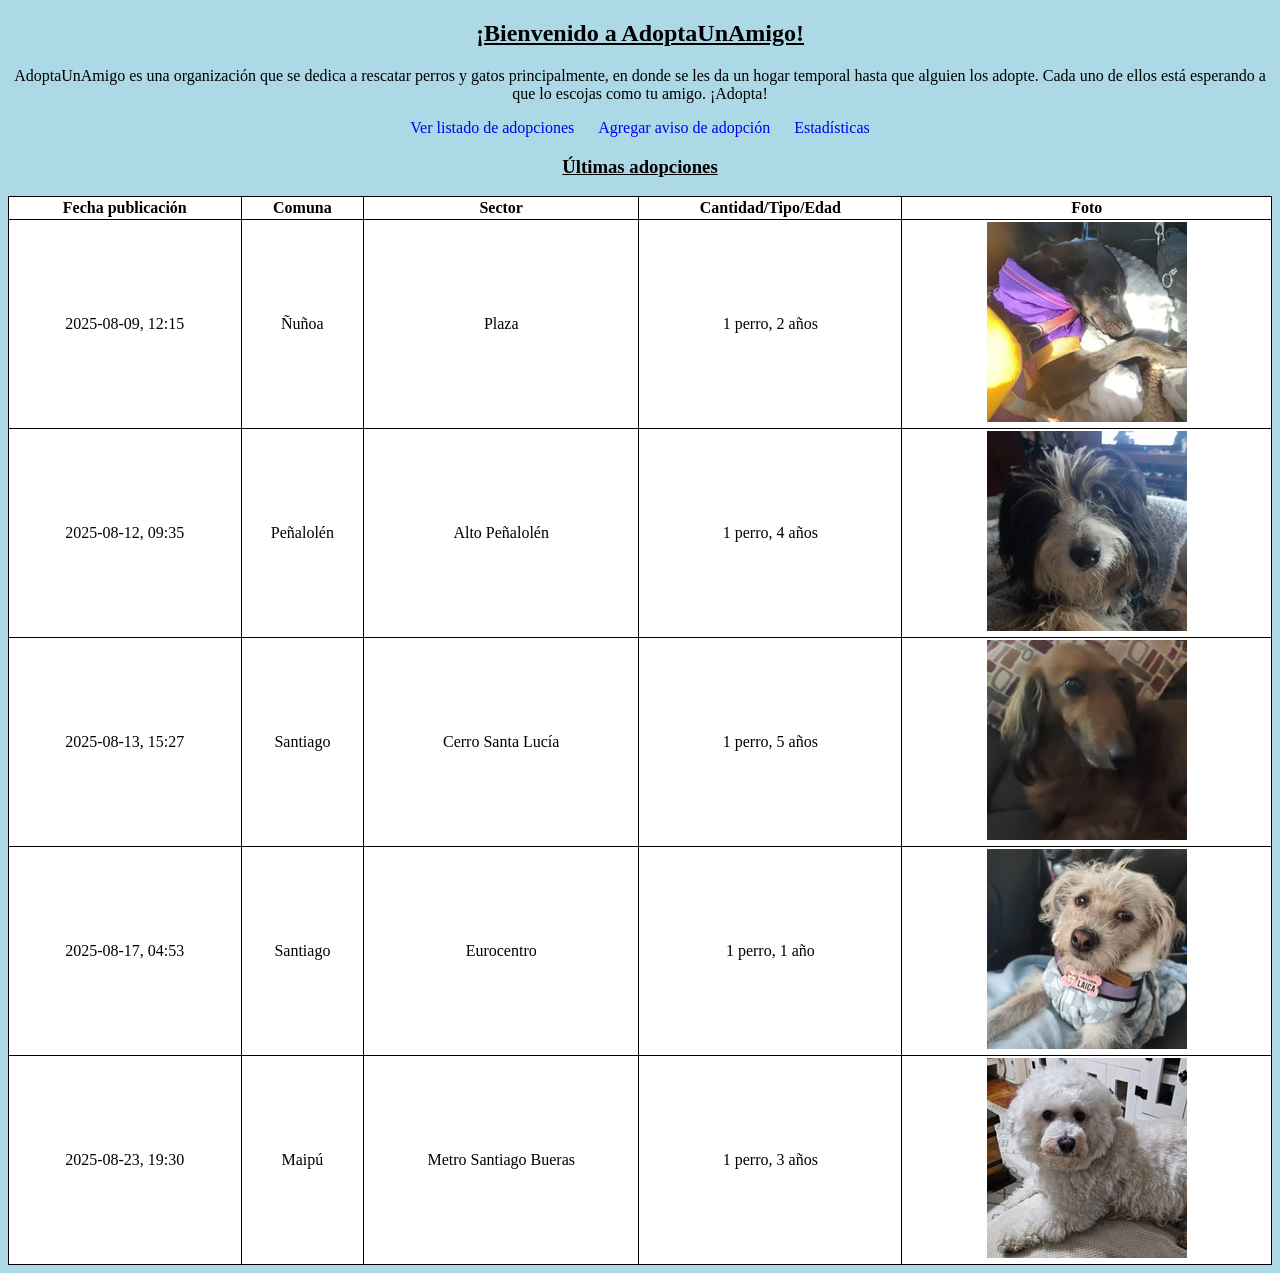
<file: html/index.html>
<!DOCTYPE html>
<html lang="es">

<head>
    <style>
        table {
        border-collapse: collapse;
        width: 100%;
        background-color: white;
        }

        table, th, td {
        border:1px solid black;
        padding:2px;
        }

        h2 {
        text-align: center;
        text-decoration: underline black;
        }
                
        h3 {
        text-align: center;
        text-decoration: underline black;
        }

        p {
        text-align: center;
        }

        .navbar {
        text-align: center;
        margin: 10px 0;       
        }

        .navbar-page {
        margin: 0 10px;  
        text-decoration: none;
        }

        body {
        background-color: lightblue;
        }

        td {
        text-align: center;
        }
    
    </style>

  <meta charset="UTF-8">

  <title>¡Bienvenido a AdoptaUnAmigo!</title>
</head>

<body>
    <div>
        <h2>¡Bienvenido a AdoptaUnAmigo!</h2>
        <p id="mensaje" >AdoptaUnAmigo es una organización que se dedica a rescatar perros y gatos principalmente, en
            donde se les da un hogar temporal hasta que alguien los adopte. Cada uno de ellos está esperando a que lo
            escojas como tu amigo. ¡Adopta!
        </p>
    </div>

    <div class="navbar">
        <a class="navbar-page" href="../html/listado.html">Ver listado de adopciones</a>
        <a class="navbar-page" href="../html/form.html">Agregar aviso de adopción</a>
        <a class="navbar-page" href="../html/estadisticas.html">Estadísticas</a>
    </div>




    <div>
        <h3>Últimas adopciones</h3>
        <div>
            <table>
                <tr>
                    <th>Fecha publicación</th>
                    <th>Comuna</th>
                    <th>Sector</th>
                    <th>Cantidad/Tipo/Edad</th>
                    <th>Foto</th>
                </tr>
                <tr>
                    <td>2025-08-09, 12:15</td>
                    <td>Ñuñoa</td>
                    <td>Plaza</td>
                    <td>1 perro, 2 años</td>
                    <td><img src="../fotos/lulú.jpeg" alt="Foto de Lulú, perra de 2 años en adopción"></td>
                </tr>
                <tr>
                    <td>2025-08-12, 09:35</td>
                    <td>Peñalolén</td>
                    <td>Alto Peñalolén</td>
                    <td>1 perro, 4 años</td>
                    <td><img src="../fotos/gordo.jpeg" alt="Foto de Sombra, perro de 4 años en adopción"></td>
                </tr>
                <tr>
                    <td>2025-08-13, 15:27</td>
                    <td>Santiago</td>
                    <td>Cerro Santa Lucía</td>
                    <td>1 perro, 5 años</td>
                    <td><img src="../fotos/nano.jpeg" alt="Foto de Nano, perro de 5 años en adopción"></td>
                </tr>
                <tr>
                    <td>2025-08-17, 04:53</td>
                    <td>Santiago</td>
                    <td>Eurocentro</td>
                    <td>1 perro, 1 año</td>
                    <td><img src="../fotos/laica.jpeg" alt="Foto de Laica, perra de 3 años en adopción"></td>
                </tr>
                <tr>
                    <td>2025-08-23, 19:30</td>
                    <td>Maipú</td>
                    <td>Metro Santiago Bueras</td>
                    <td>1 perro, 3 años</td>
                    <td><img src="../fotos/simón.jpeg" alt="Foto de Simón, perro de 3 años en adopción"></td>
                </tr>
            </table>
        </div>
    </div>
</body>




</html>
</file>
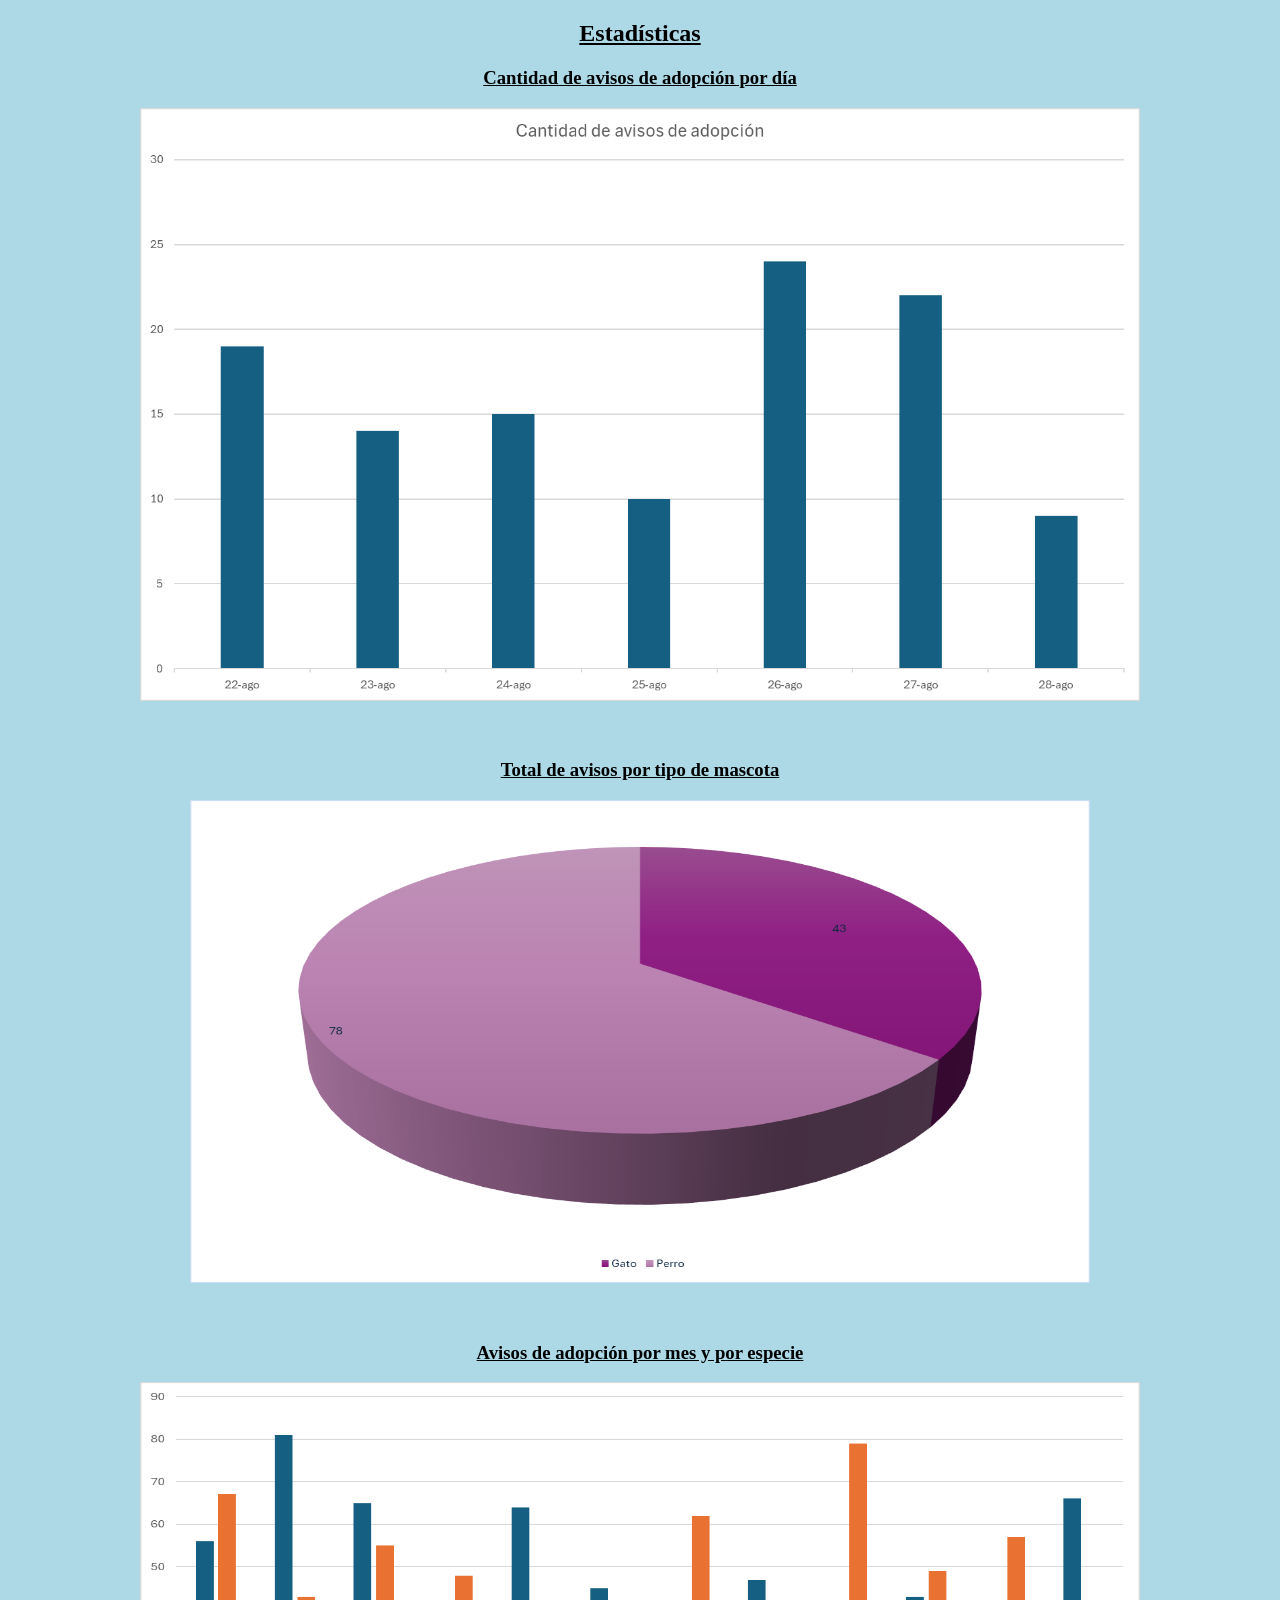
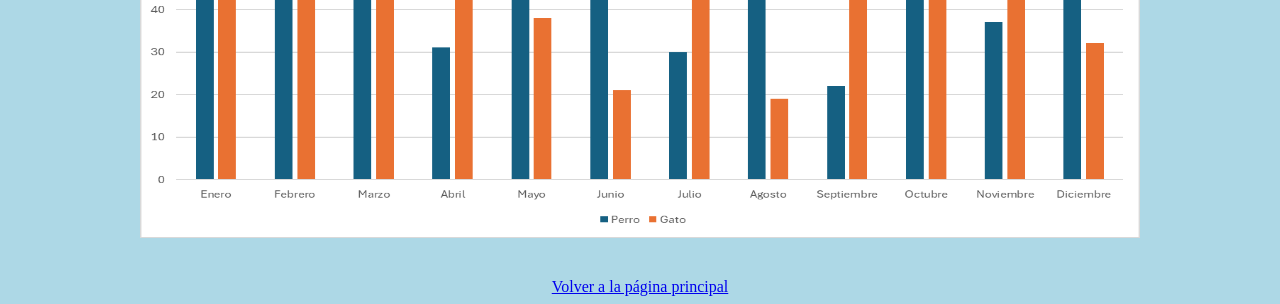
<file: html/estadisticas.html>
<!DOCTYPE html>
<html lang="es">
<head>
    <style>
        h3 {
            text-align: center;
            text-decoration: underline black;
        }

        h2 {
            text-align: center;
            text-decoration: underline black;
        }

        body {
            background-color: lightblue;
            text-align: center;
        }
    </style>
    <meta charset="UTF-8">

    <title>Estadísticas adocpiones</title>
</head>

<body>
    <div>
        <h2>Estadísticas</h2>
    </div>

    <div>
        <h3>Cantidad de avisos de adopción por día</h3>
        <img src="../fotos/grafico1.png" alt="Gráfico de barras que muestra la cantidad de adopciones por día"
        width="1000" height="593">
    </div>
    <br><br>
    <div>
        <h3>Total de avisos por tipo de mascota</h3>
        <img src="../fotos/grafico2.png" alt="Gráfico de torta el total de avisos por tipo de mascota (gato y perro)"
        width="900" height="483">
    </div>
    <br><br>
    <div>
        <h3>Avisos de adopción por mes y por especie</h3>
        <img src="../fotos/grafico3.png" alt="Gráfico de barras doble que muestra la cantidad de avisos de adocpión por mes,
        según el tipo de mascota (gato y perro)" width="1000" height="456">
    </div>
    <br><br>
    <a href="../html/index.html">Volver a la página principal</a>
</body>
</html>
</file>
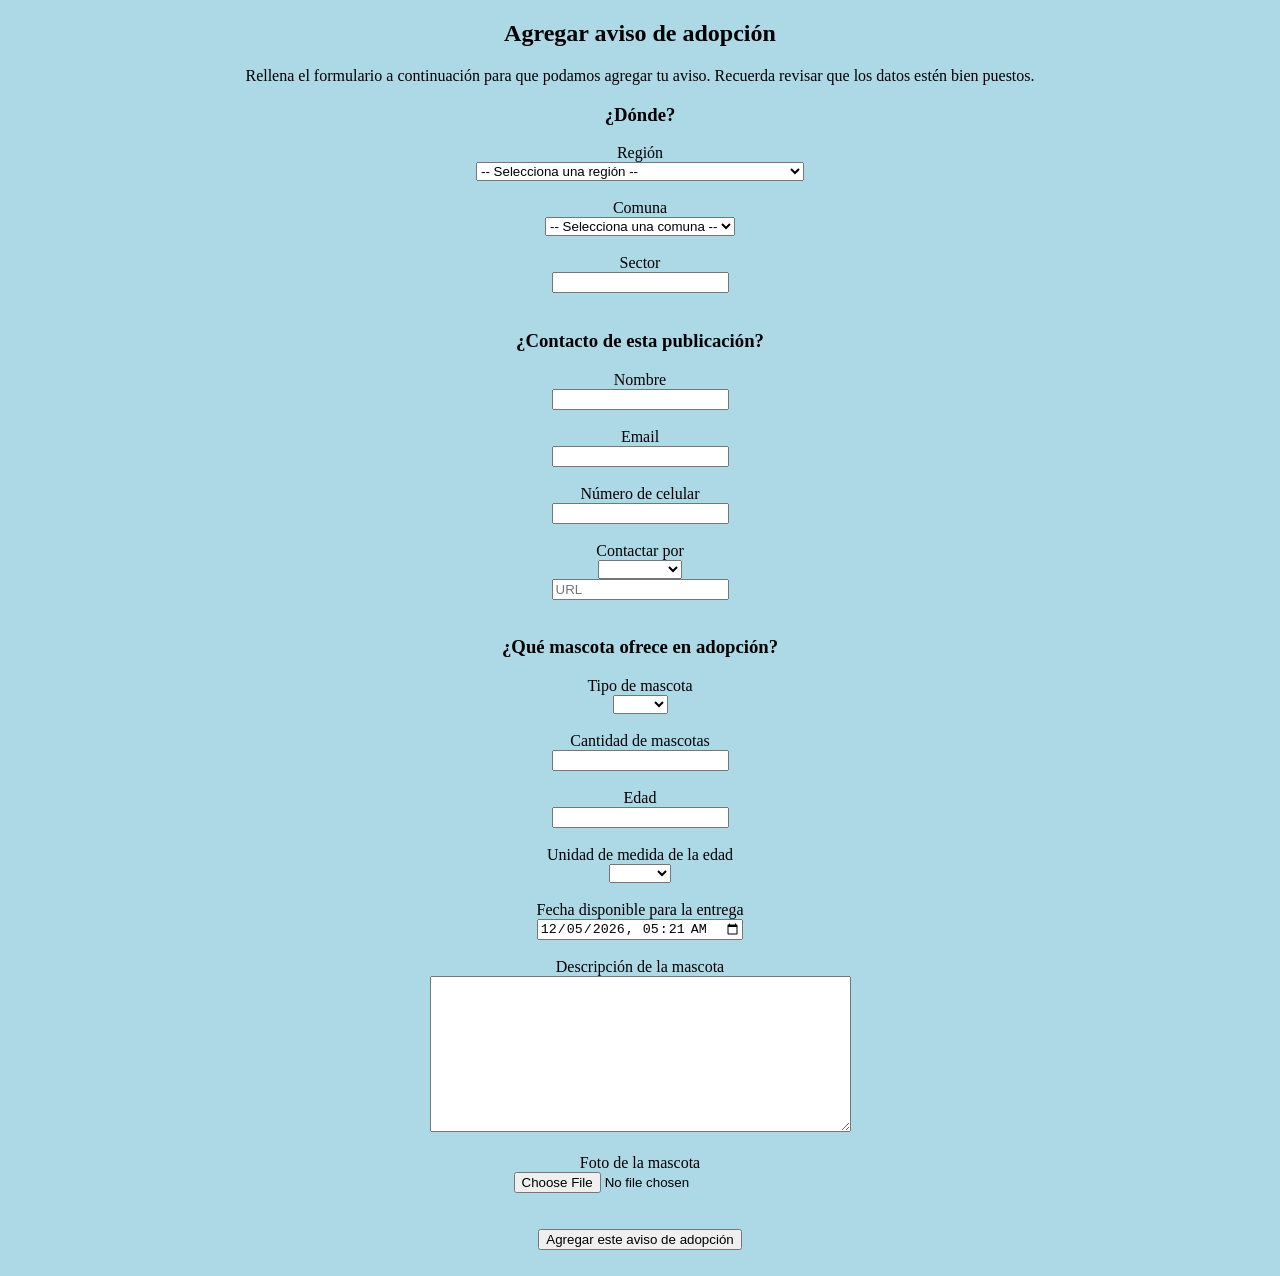
<file: html/form.html>
<!DOCTYPE html>
<html lang="es">

<head>
    <meta charset="UTF-8">

    <style>
        .vent {
            display: none;
            position: fixed;
            z-index: 1000;
            left: 0;
            top: 0;
            width: 100%;
            height: 100%;
            background-color: rgba(0,0,0,0.5);
            justify-content: center;
            align-items: center;
        }

        .vent-content {
            background: white;
            padding: 20px;
            border-radius: 10px;
            text-align: center;
            max-width: 400px;
            width: 90%;
            box-shadow: 0px 4px 8px rgba(0,0,0,0.3);
        }

        .vent-content button {
            margin: 10px;
            padding: 8px 15px;
            border: none;
            border-radius: 5px;
            cursor: pointer;
        }

        .btn-si {
            background-color: #4CAF50;
            color: white;
        }

        .btn-no {
            background-color: #f44336;
            color: white;
        }

        body {
            background-color: lightblue;
            text-align: center;
        }
    </style>

    <title>Formulario para agregar aviso de adopción</title>
</head>

<body>

    <div>
        <h2>Agregar aviso de adopción</h2>
        <p id="mensaje">Rellena el formulario a continuación para que podamos agregar tu aviso. Recuerda revisar
            que los datos estén bien puestos.
        </p>
    </div>

    <div>
        <div>
            <div>
                <h3>¿Dónde?</h3>
                <form>
                    <label for="region">Región</label><br>
                    <select id="region">
                        <option value="" selected hidden>-- Selecciona una región --</option>
                    </select><br><br>

                    <label for="comuna">Comuna</label><br>
                    <select id="comuna">
                        <option value="" selected hidden>-- Selecciona una comuna --</option>
                    </select><br><br>
                    <label for="sector">Sector</label><br>
                    <input type="text" id="sector"><br><br>
                </form>
            </div>

            <div>
                <h3>¿Contacto de esta publicación?</h3>
                <form>
                    <label for="nombre">Nombre</label><br>
                    <input type="text" id="nombre"><br><br>
                    <label for="email">Email</label><br>
                    <input type="email" id="email"><br><br>
                    <label for="celular">Número de celular</label><br>
                    <input type="tel" id="celular"><br><br>
                    <label for="contacto">Contactar por</label><br>
                    <select id="contacto" name="contacto">
                        <option value="vacio" selected label=" "></option>
                        <option value="whatsapp">WhatsApp</option>
                        <option value="telegram">Telegram</option>
                        <option value="x">X</option>
                        <option value="instagram">Instagram</option>
                        <option value="tiktok">TikTok</option>
                        <option value="bluesky">Bluesky</option>
                    </select><br>
                    <input type="text" id="URL" placeholder="URL"><br><br> 
                </form>
            </div>

            <div>
                <h3>¿Qué mascota ofrece en adopción?</h3>
                <form>
                    <label for="tipo">Tipo de mascota</label><br>
                    <select id="tipo" name="tipo">
                        <option value="vacio1" selected label=" "></option>
                        <option value="perro">Perro</option>
                        <option value="gato">Gato</option>
                    </select><br><br>

                    <label for="cantidad">Cantidad de mascotas</label><br>
                    <input type="number" id="cantidad" min="1"><br><br>
                    <label for="edad">Edad</label><br>
                    <input type="number" id="edad" min="1"><br><br>
                    <label for="uedad">Unidad de medida de la edad</label><br>

                    <select id="uedad" name="uedad">
                        <option value="vacio2" selected label=" "></option>
                        <option value="meses">Meses</option>
                        <option value="años">Años</option>
                    </select><br><br>

                    <label for="fecha">Fecha disponible para la entrega</label><br>
                    <input type="datetime-local" id="fecha"><br><br>
                    <label for="desc">Descripción de la mascota</label><br>
                    <textarea id="desc" name="desc" rows="10" cols="50"></textarea><br><br>
                    <label for="foto1">Foto de la mascota</label><br>
                    <input type="file" id="foto1"><br><br>
                    <button type="button" id="agregar-foto" style="display:none;">Agregar otra foto</button>
                    <div id="contenedor-fotos"></div><br>

                </form>
            </div>
        </div>
        <button type="button" id="enviar">Agregar este aviso de adopción</button>
        <br><br>
        <div id="vent-emergente" class="vent">
            <div class="vent-content">
                <p>¿Está seguro que desea agregar este aviso de adopción?</p>
                <button class="btn-si" id="btnsi">Sí, estoy seguro</button>
                <button class="btn-no" id="btnNo">No, quiero volver al formulario</button>
            </div>
        </div>

    </div>

    <script src="../js/region_comuna.js"></script>
    <script src="../js/funcamientoRegionComuna.js"></script>
    <script src="../js/funcamientoForm.js"></script>
    <script src="../js/fecha.js"></script>
    <script src="../js/fotosForm.js"></script>
    <script src="../js/final.js"></script>
</body>

</html>
</file>
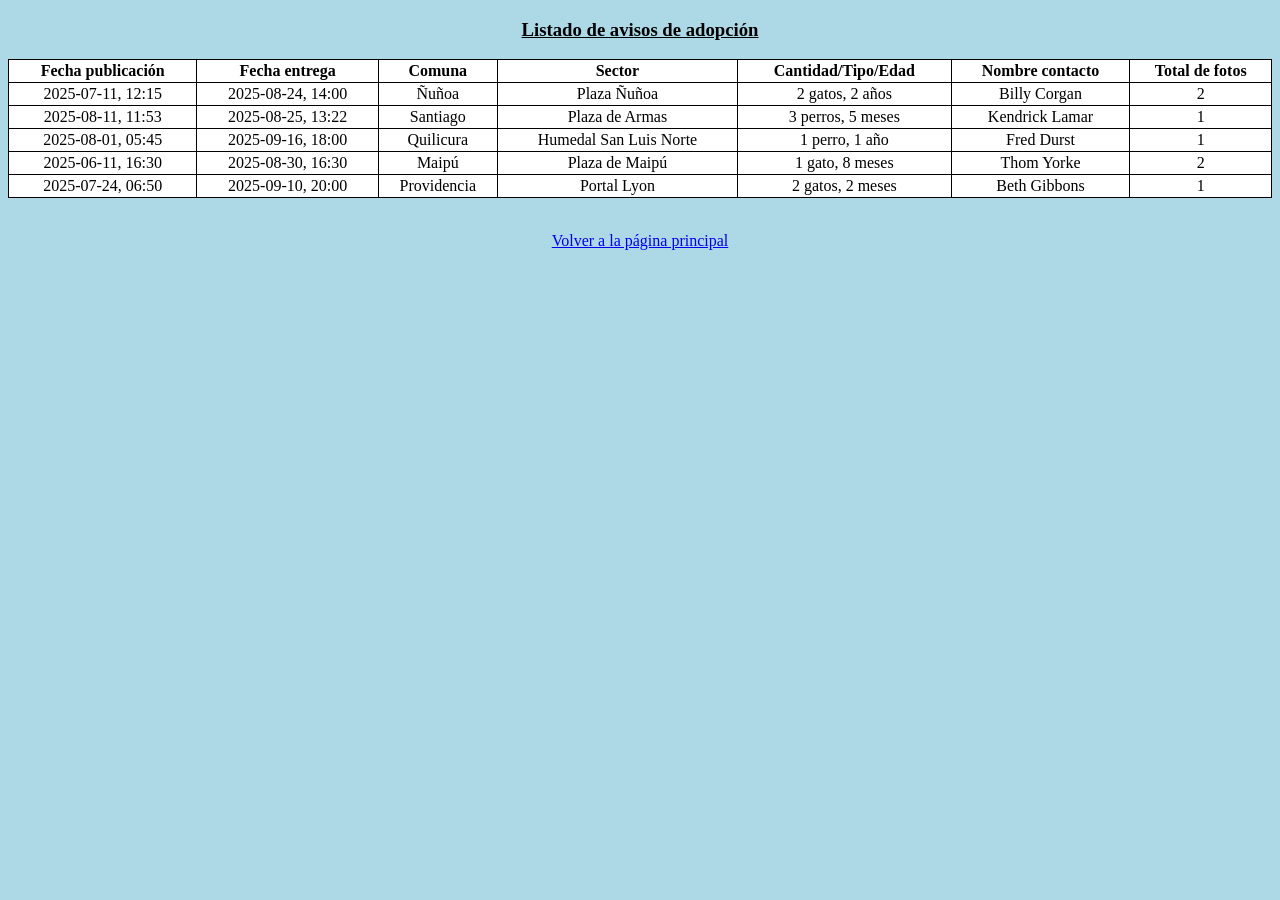
<file: html/listado.html>
<!DOCTYPE html>
<html lang="es">

<head>
    <style>
        table {
            border-collapse: collapse;
            width: 100%;
        }

        table, th, td {
            border:1px solid black;
            background-color: white;
            padding:2px;
        }

        body {
            background-color: lightblue;
        }

        td {
            text-align: center;
        }

        p {
            text-align: center;
        }

        h3 {
            text-align: center;
            text-decoration: underline black;
        }
    
    </style>

    <meta charset="UTF-8">

    <title>Listado de avisos de adopción</title>

</head>

<body>
    <div>
        <h3>Listado de avisos de adopción</h3>
        <div>
            <table>
                <tr>
                    <th>Fecha publicación</th>
                    <th>Fecha entrega</th>
                    <th>Comuna</th>
                    <th>Sector</th>
                    <th>Cantidad/Tipo/Edad</th>
                    <th>Nombre contacto</th>
                    <th>Total de fotos</th>
                </tr>
                <tr onclick="window.location.href='../html/primeramascota.html';">
                    <td>2025-07-11, 12:15</td>
                    <td>2025-08-24, 14:00</td>
                    <td>Ñuñoa</td>
                    <td>Plaza Ñuñoa</td>
                    <td>2 gatos, 2 años</td>
                    <td>Billy Corgan</td>
                    <td>2</td>
                </tr>
                <tr>
                    <td>2025-08-11, 11:53</td>
                    <td>2025-08-25, 13:22</td>
                    <td>Santiago</td>
                    <td>Plaza de Armas</td>
                    <td>3 perros, 5 meses</td>
                    <td>Kendrick Lamar</td>
                    <td>1</td>
                </tr>
                <tr>
                    <td>2025-08-01, 05:45</td>
                    <td>2025-09-16, 18:00</td>
                    <td>Quilicura</td>
                    <td>Humedal San Luis Norte</td>
                    <td>1 perro, 1 año</td>
                    <td>Fred Durst</td>
                    <td>1</td>
                </tr>
                <tr>
                    <td>2025-06-11, 16:30</td>
                    <td>2025-08-30, 16:30 </td>
                    <td>Maipú</td>
                    <td>Plaza de Maipú</td>
                    <td>1 gato, 8 meses</td>
                    <td>Thom Yorke</td>
                    <td>2</td>
                </tr>
                <tr>
                    <td>2025-07-24, 06:50</td>
                    <td>2025-09-10, 20:00</td>
                    <td>Providencia</td>
                    <td>Portal Lyon</td>
                    <td>2 gatos, 2 meses</td>
                    <td>Beth Gibbons</td>
                    <td>1</td>
                </tr>
            </table>
        </div>
        <br>
        <p><a href="../html/index.html">Volver a la página principal</a></p>
    </div>
</body>



</html>
</file>
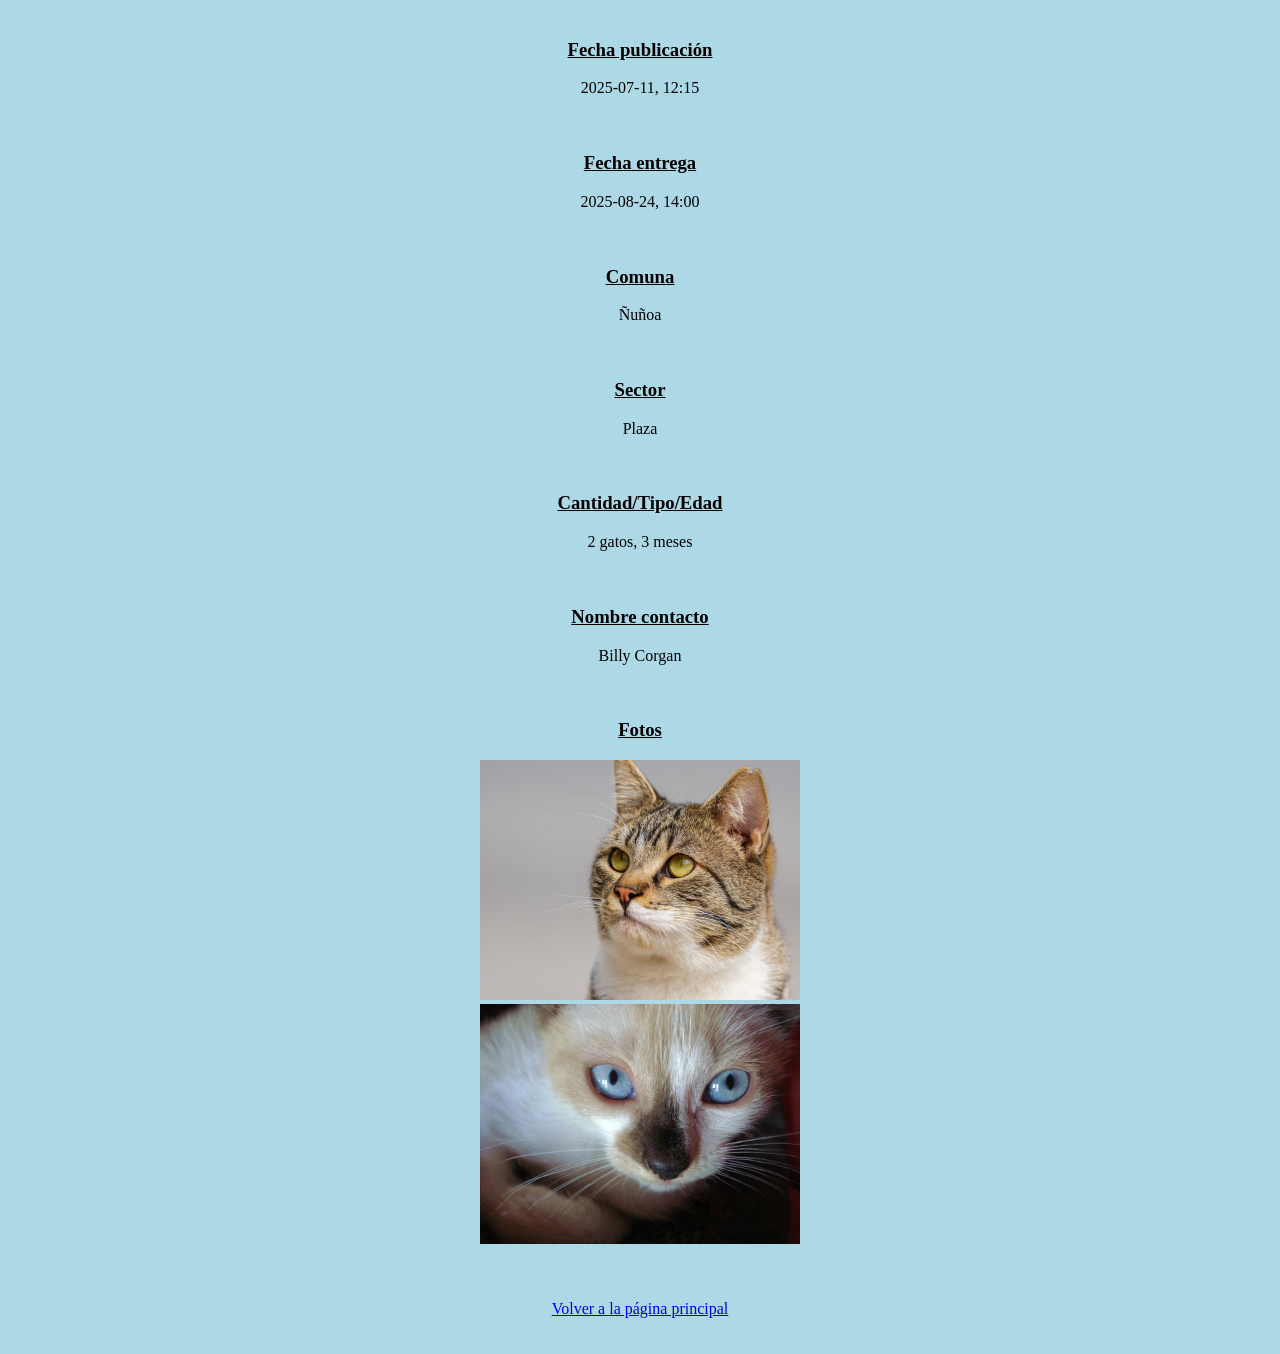
<file: html/primeramascota.html>
<!DOCTYPE html>
<html lang="es">

<head>
    <meta charset="UTF-8">

    <style>
        #initial_opacity_zero{
            display: none;
            opacity: 0;
            position: fixed;
            inset: 0;
            background: rgba(0,0,0,.8);
            z-index: 9998;
            pointer-events: none;
            transition: opacity .2s ease;
        }

        p {
            text-align: center;
        }

        h3 {
            text-align: center;
            text-decoration: underline black;
        }

        body {
            background-color: lightblue;
            margin: 0;
            display: flex;
            justify-content: center;
            align-items: center;
            min-height: 100vh;
        }

        .container {
            display: flex;
            flex-direction: column;
            align-items: center;
        }

        body > div {
            text-align: center;
            margin: 20px 0;
            max-width: 600px;
        }
    </style>

    <title>Mascotas primera fila</title>

</head>

<body>
    <div class="container">
        <div>
            <h3>Fecha publicación</h3>
            <span>2025-07-11, 12:15</span>
        </div>
        <br><br>
        <div>
            <h3>Fecha entrega</h3>
            <span>2025-08-24, 14:00</span>
        </div>
        <br><br>
        <div>
            <h3>Comuna</h3>
            <span>Ñuñoa</span>
        </div>
        <br><br>
        <div>
            <h3>Sector</h3>
            <span>Plaza</span>
        </div>
        <br><br>
        <div>
            <h3>Cantidad/Tipo/Edad</h3>
            <span>2 gatos, 3 meses</span>
        </div>
        <br><br>
        <div>
            <h3>Nombre contacto</h3>
            <span>Billy Corgan</span>
        </div>
        <br><br>
        <div>
            <h3>Fotos</h3>
            <span><img src="../fotos/gato1.jpg" height="240" width="320" onclick='agrandarFotos("gato1")' id="gato1"
                alt="Foto de la primera mascota, un gato"> 
                <img src="../fotos/gato2.jpg" height="240" width="320" onclick='agrandarFotos("gato2")'
                id="gato2" alt="Foto de la segunda mascota, un gato"></span>
        </div>
        <br><br>
        <div id="initial_opacity_zero"></div>
        <script src="../js/fotosListado.js"></script>
        <p><a href="../html/index.html">Volver a la página principal</a></p>
    </div>
</body>
</html>
</file>
